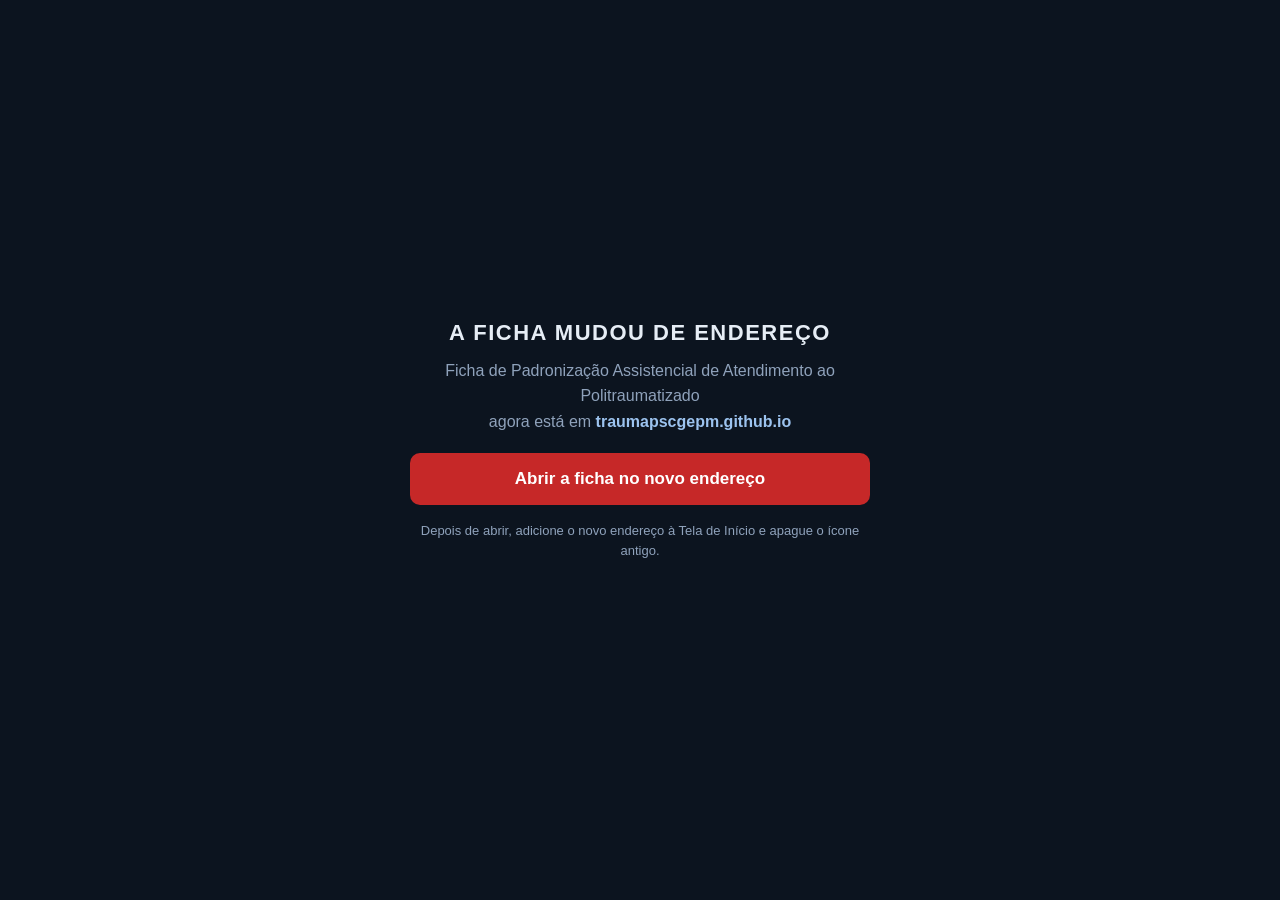
<file: index.html>
<!DOCTYPE html>
<html lang="pt-BR">
<head>
<meta charset="utf-8">
<meta name="viewport" content="width=device-width, initial-scale=1, viewport-fit=cover">
<meta name="theme-color" content="#0c141f">
<title>A ficha mudou de endereço</title>
<style>
  :root{color-scheme:dark}
  body{margin:0; min-height:100vh; display:flex; align-items:center; justify-content:center;
       background:#0c141f; color:#e6edf5; font-family:-apple-system,BlinkMacSystemFont,"Segoe UI",Roboto,sans-serif; padding:24px; box-sizing:border-box}
  .box{max-width:460px; text-align:center}
  h1{font-size:22px; letter-spacing:1.5px; text-transform:uppercase; margin:0 0 12px}
  p{color:#8fa2bb; line-height:1.6; margin:0 0 18px}
  a.btn,button{display:block; width:100%; box-sizing:border-box; padding:16px; border-radius:10px; border:0;
       font-size:17px; font-weight:800; text-decoration:none; margin:10px 0; cursor:pointer}
  a.btn{background:#c62828; color:#fff}
  button{background:#1d2c43; color:#e6edf5; border:1px solid #2a3b55}
  .url{color:#9cc3ef; font-weight:700}
  .aviso{background:rgba(212,167,44,.13); border:1px solid #d4a72c; color:#f2cc60; border-radius:10px; padding:12px; text-align:left; font-size:14px; line-height:1.5}
</style>
</head>
<body>
<div class="box">
  <h1>A ficha mudou de endereço</h1>
  <p>Ficha de Padronização Assistencial de Atendimento ao Politraumatizado<br>
     agora está em <span class="url">traumapscgepm.github.io</span></p>
  <div id="extra"></div>
  <a class="btn" href="https://traumapscgepm.github.io/">Abrir a ficha no novo endereço</a>
  <p style="font-size:13px; margin-top:16px">Depois de abrir, adicione o novo endereço à Tela de Início e apague o ícone antigo.</p>
</div>
<script>
/* casos guardados só neste endereço antigo (sem login na nuvem) não passam sozinhos:
   oferece o backup antes de sair */
var casos = [];
try{ casos = JSON.parse(localStorage.getItem("fichaTrauma.casos.v1") || "[]").filter(function(c){ return c && !c._apagado; }); }catch(e){}
if(casos.length){
  document.getElementById("extra").innerHTML =
    '<div class="aviso"><b>'+casos.length+' caso(s) guardado(s) neste aparelho no endereço antigo.</b> '
    + 'Se você já entrava com a conta da nuvem (☁︎), eles já estão no novo endereço. '
    + 'Se não, baixe o backup e, no novo endereço, use Exportar dados → Importar backup.</div>'
    + '<button id="bk">Baixar backup dos casos</button>';
  document.getElementById("bk").onclick = function(){
    var b = new Blob([JSON.stringify(casos,null,2)], {type:"application/json"});
    var a = document.createElement("a"); a.href = URL.createObjectURL(b);
    a.download = "backup-ficha-trauma-endereco-antigo.json"; document.body.appendChild(a); a.click(); a.remove();
  };
}else{
  setTimeout(function(){ location.replace("https://traumapscgepm.github.io/"); }, 2500);
}
/* desliga o app offline antigo, para o iPhone não continuar abrindo a versão em cache */
if("serviceWorker" in navigator){
  navigator.serviceWorker.getRegistrations().then(function(rs){ rs.forEach(function(r){ r.unregister(); }); });
}
if(window.caches){ caches.keys().then(function(ks){ ks.forEach(function(k){ caches.delete(k); }); }); }
</script>
</body>
</html>
</file>
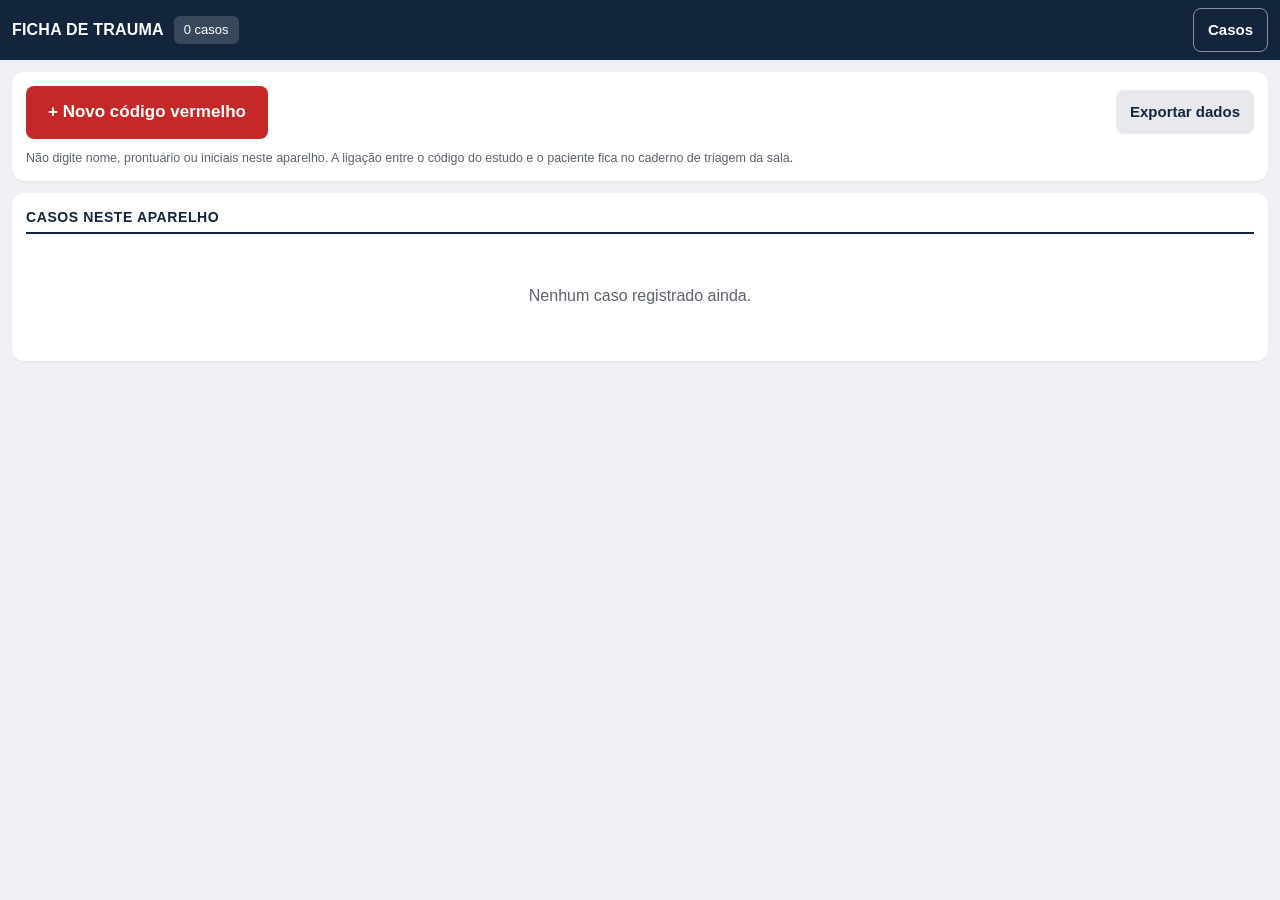
<file: index_1.html>
<!DOCTYPE html>
<html lang="pt-BR">
<head>
<meta charset="UTF-8">
<meta name="viewport" content="width=device-width, initial-scale=1, viewport-fit=cover, user-scalable=no">
<meta name="apple-mobile-web-app-capable" content="yes">
<meta name="apple-mobile-web-app-status-bar-style" content="black-translucent">
<meta name="apple-mobile-web-app-title" content="Ficha Trauma">
<meta name="theme-color" content="#12253d">
<link rel="manifest" href="manifest.json">
<title>Ficha de Trauma — PS CG HSP</title>
<style>
  :root{
    --navy:#12253d; --red:#c62828; --green:#2e7d32; --amber:#b26a00;
    --line:#c8ccd2; --bg:#eef0f3; --card:#fff; --ink:#16181c; --mut:#5c636c;
  }
  *{box-sizing:border-box; -webkit-tap-highlight-color:transparent}
  html,body{margin:0; padding:0; height:100%}
  body{font:16px/1.45 -apple-system,BlinkMacSystemFont,"Segoe UI",Arial,sans-serif;
       color:var(--ink); background:var(--bg); overscroll-behavior:none}
  button{font:inherit; cursor:pointer}
  input,textarea,select{font:inherit}

  /* ---------- barra superior ---------- */
  .top{position:sticky; top:0; z-index:50; background:var(--navy); color:#fff;
       padding:calc(env(safe-area-inset-top) + 8px) 12px 8px; display:flex; align-items:center; gap:10px}
  .top h1{font-size:16px; margin:0; font-weight:700; letter-spacing:.2px; white-space:nowrap}
  .top .sp{flex:1}
  .top .chip{background:rgba(255,255,255,.16); padding:5px 10px; border-radius:6px; font-size:13px}
  .btn{border:0; border-radius:8px; padding:10px 14px; font-weight:600; font-size:15px;
       background:#e7e9ed; color:var(--navy); min-height:44px}
  .btn.p{background:var(--red); color:#fff}
  .btn.g{background:var(--green); color:#fff}
  .btn.o{background:transparent; color:#fff; border:1px solid rgba(255,255,255,.5)}
  .btn:active{opacity:.75}

  /* ---------- abas ---------- */
  .tabs{display:flex; gap:4px; overflow-x:auto; background:#dfe3e8; padding:6px 8px;
        position:sticky; top:0; z-index:40; -webkit-overflow-scrolling:touch}
  .tabs button{border:0; background:#fff; color:var(--navy); border-radius:8px;
               padding:10px 14px; white-space:nowrap; font-size:14px; font-weight:600; min-height:44px}
  .tabs button.on{background:var(--navy); color:#fff}
  .tabs button.done::after{content:" ✓"; color:var(--green)}
  .tabs button.on.done::after{color:#8fe39a}

  /* ---------- layout ---------- */
  .wrap{padding:12px 12px 90px; max-width:1400px; margin:0 auto}
  .sec{background:var(--card); border-radius:12px; padding:14px; margin-bottom:12px;
       box-shadow:0 1px 2px rgba(0,0,0,.06)}
  .sec h2{font-size:14px; margin:0 0 10px; color:var(--navy); text-transform:uppercase;
          letter-spacing:.6px; border-bottom:2px solid var(--navy); padding-bottom:5px}
  .grid{display:grid; gap:10px}
  .g2{grid-template-columns:repeat(2,1fr)} .g3{grid-template-columns:repeat(3,1fr)}
  .g4{grid-template-columns:repeat(4,1fr)} .g6{grid-template-columns:repeat(6,1fr)}
  @media(max-width:780px){.g3,.g4,.g6{grid-template-columns:repeat(2,1fr)}}
  .fld{display:flex; flex-direction:column; gap:5px}
  .fld>label{font-size:13px; font-weight:600; color:var(--mut)}
  .fld input[type=text],.fld input[type=number],.fld textarea,.fld select{
    border:1px solid var(--line); border-radius:8px; padding:11px 10px; font-size:16px; width:100%;
    background:#fff; min-height:44px}
  .fld textarea{min-height:66px; resize:vertical}

  /* ---------- opções (radio/multi) ---------- */
  .opts{display:flex; flex-wrap:wrap; gap:6px}
  .opt{border:1.5px solid var(--line); background:#fff; border-radius:9px; padding:10px 12px;
       font-size:15px; color:var(--ink); min-height:44px; display:flex; align-items:center}
  .opt.on{background:var(--navy); border-color:var(--navy); color:#fff; font-weight:600}
  .opt.on.warn{background:var(--red); border-color:var(--red)}
  .opt.on.good{background:var(--green); border-color:var(--green)}

  /* ---------- normal/alterado ---------- */
  .xrow{border:1px solid var(--line); border-radius:10px; padding:10px; margin-bottom:8px}
  .xhead{display:flex; align-items:center; gap:10px; margin-bottom:6px}
  .xltr{background:var(--navy); color:#fff; width:34px; height:34px; border-radius:8px;
        display:flex; align-items:center; justify-content:center; font-weight:800; font-size:17px; flex:none}
  .xnorm{flex:1; font-size:14px; color:var(--mut)}
  .btn-norm{border:1.5px solid var(--green); color:var(--green); background:#fff;
            border-radius:9px; padding:10px 14px; font-weight:700; min-height:44px; white-space:nowrap}
  .btn-norm.on{background:var(--green); color:#fff}

  /* ---------- horários ---------- */
  .clock{display:grid; grid-template-columns:repeat(4,1fr); gap:8px; align-items:start}
  @media(max-width:780px){.clock{grid-template-columns:repeat(2,1fr)}}
  .tcard{border:1.5px solid var(--line); border-radius:10px; padding:8px; text-align:center; background:#fff;
         display:flex; flex-direction:column}
  .tcard.set{border-color:var(--navy); background:#f2f6fb}
  .tcard.na{border-style:dashed; opacity:.6}
  .tcard .tl{font-size:11px; font-weight:700; color:var(--mut); text-transform:uppercase;
             letter-spacing:.2px; min-height:22px; line-height:1.1; display:flex; align-items:center; justify-content:center}
  .tcard .tv{font-size:21px; font-weight:800; color:var(--navy); letter-spacing:.5px; margin:1px 0 5px;
             font-variant-numeric:tabular-nums; line-height:1.15; white-space:nowrap; overflow:hidden}
  .tcard .tv.off{color:#c3c8ce}
  .trow{display:flex; gap:5px}
  .tnow{flex:1; background:var(--red); color:#fff; border:0; border-radius:7px; padding:9px 4px;
        font-weight:800; font-size:13.5px; min-height:44px}
  .tsm{background:#e7e9ed; color:var(--navy); border:0; border-radius:7px; padding:9px 8px;
       font-size:13px; font-weight:700; min-height:44px}

  /* ---------- alertas ---------- */
  .alert{border-radius:10px; padding:11px 13px; margin:10px 0; font-weight:700; font-size:15px}
  .alert.r{background:#fdeaea; color:#8c2020; border:1.5px solid var(--red)}
  .alert.g{background:#eaf5ea; color:#1b5e20; border:1.5px solid var(--green)}
  .alert.a{background:#fff6e5; color:#7a4a00; border:1.5px solid var(--amber)}
  .hint{font-size:12.5px; color:var(--mut)}

  /* ---------- painéis de escore ---------- */
  .score{border:1.5px solid var(--line); border-left-width:6px; border-radius:10px;
         padding:10px 14px; background:#fff}
  .score.r{border-color:var(--red); background:#fdeaea}
  .score.g{border-color:var(--green); background:#f2f9f2}
  .score.a{border-color:var(--amber); background:#fff8ec}
  .score .sl{font-size:12px; font-weight:700; color:var(--mut); text-transform:uppercase; letter-spacing:.5px}
  .score .sv{font-size:30px; font-weight:800; color:var(--navy); line-height:1.15; margin:2px 0}
  .score .sd{font-size:13px; color:var(--mut)}

  /* ---------- rodapé fixo ---------- */
  .foot{position:fixed; left:0; right:0; bottom:0; z-index:60; background:#fff;
        border-top:1px solid var(--line); padding:8px 12px calc(env(safe-area-inset-bottom) + 8px);
        display:flex; gap:8px; align-items:center}
  .foot .sp{flex:1}
  .save{font-size:13px; color:var(--green); font-weight:700}

  /* ---------- lista de casos ---------- */
  .caso{display:flex; align-items:center; gap:12px; border:1px solid var(--line);
        border-radius:10px; padding:12px; margin-bottom:8px; background:#fff}
  .caso .id{font-weight:800; color:var(--navy); font-size:16px; min-width:130px}
  .caso .meta{flex:1; font-size:13.5px; color:var(--mut)}
  .badge{font-size:12px; font-weight:700; padding:4px 9px; border-radius:999px}
  .badge.open{background:#fff6e5; color:#7a4a00}
  .badge.closed{background:#eaf5ea; color:#1b5e20}
  .empty{text-align:center; color:var(--mut); padding:40px 10px}
  dialog{border:0; border-radius:14px; padding:0; max-width:560px; width:92%}
  dialog::backdrop{background:rgba(0,0,0,.45)}
  .dlg{padding:18px}
  .dlg h3{margin:0 0 8px; color:var(--navy)}
  .mono{font-family:ui-monospace,Menlo,monospace; font-size:12px; white-space:pre-wrap;
        background:#f4f6f8; border:1px solid var(--line); border-radius:8px; padding:10px;
        max-height:40vh; overflow:auto}
</style>
</head>
<body>

<div class="top">
  <h1>FICHA DE TRAUMA</h1>
  <span class="chip" id="chipCaso">—</span>
  <span class="sp"></span>
  <button class="btn o" id="btnLista">Casos</button>
</div>

<div id="app"></div>

<div class="foot" id="foot" style="display:none">
  <span class="save" id="saveMsg">salvo</span>
  <span class="sp"></span>
  <button class="btn" id="btnPrev">‹ Anterior</button>
  <button class="btn p" id="btnNext">Próximo ›</button>
</div>

<dialog id="dlgExport"><div class="dlg">
  <h3>Exportar dados</h3>
  <p class="hint">Copie o conteúdo abaixo e cole numa planilha, ou use o botão de baixar. Separador: ponto e vírgula.</p>
  <div class="mono" id="csvOut"></div>
  <div style="display:flex; gap:8px; margin-top:12px; flex-wrap:wrap">
    <button class="btn g" id="btnCopy">Copiar</button>
    <button class="btn" id="btnDl">Baixar CSV</button>
    <button class="btn" id="btnDlJson">Backup JSON</button>
    <span class="sp"></span>
    <button class="btn" id="btnCloseExp">Fechar</button>
  </div>
</div></dialog>

<script>
"use strict";

/* ============================ ESQUEMA ============================ */
const HORARIOS = [
  ["h_trauma","Trauma"],["h_porta","Porta (chegada)"],["h_acesso","1º acesso funcionante"],
  ["h_efast","E-FAST"],["h_atx","Ácido tranexâmico"],["h_ptm","PTM acionado"],
  ["h_transf","1ª transfusão"],["h_tc","TC executada"],["h_aviso","Aviso cirúrgico"],
  ["h_cc","Entrada no CC"],["h_uti","Admissão UTI"],["h_saida","Saída da sala"]
];

const XABCDE = [
  ["X","x","Sem sangramento ameaçador à vida",
   ["Compressão","Torniquete","Sutura hemostática"]],
  ["A","a","Via aérea pérvia, sem enfisema ou hematoma cervical, sem desvio de traqueia",
   ["IOT","Cricotireoidostomia","Cânula orofaríngea"]],
  ["B","b","MV presente bilateral, expansibilidade simétrica, tórax estável, lung slide presente",
   ["Dreno à direita","Dreno à esquerda","Descompressão por agulha"]],
  ["C","c","Estável, abdome indolor, pelve estável, TEC menor que 3 s",
   ["Cinta pélvica","Acesso intraósseo","Acesso central"]],
  ["D","d","Pupilas isocóricas e fotorreagentes, sem déficit focal",
   ["Sinais de hipertensão intracraniana","Neurocirurgia acionada"]],
  ["E","e","Dorso alinhado e sem lesões, pulsos 4/4, sem fratura exposta",
   ["Manta térmica","Fluido aquecido","Nenhum aquecimento"]]
];

const SECOES = ["Identificação","Horários","Cena","Admissão","X-ABCDE","FAST / NEXUS","Hemostasia","Saída","Escores","Pós"];

/* regiões do AIS para o cálculo do ISS */
const AIS_REGIOES = [
  ["ais_cabeca","Cabeça e pescoço"],["ais_face","Face"],["ais_torax","Tórax"],
  ["ais_abdome","Abdome e pelve visceral"],["ais_extremidades","Extremidades e pelve óssea"],["ais_externo","Externo"]
];

/* ============================ ESTADO ============================ */
const KEY = "fichaTrauma.casos.v1";
let CASOS = [];
let atual = null;      // índice do caso aberto
let aba = 0;
let vista = "lista";   // "lista" | "ficha"

function carregar(){
  try{
    const raw = localStorage.getItem(KEY);
    CASOS = raw ? JSON.parse(raw) : [];
  }catch(e){ CASOS = []; avisoStorage(); }
}
function salvar(){
  try{
    localStorage.setItem(KEY, JSON.stringify(CASOS));
    flash("salvo " + agoraHM());
  }catch(e){ flash("SEM ARMAZENAMENTO — exporte antes de fechar", true); }
}
function avisoStorage(){
  console.warn("localStorage indisponível — dados só na memória desta sessão");
}
let flashT=null;
function flash(msg, erro){
  const el = document.getElementById("saveMsg");
  if(!el) return;
  el.textContent = msg;
  el.style.color = erro ? "#c62828" : "#2e7d32";
  clearTimeout(flashT);
  if(!erro) flashT = setTimeout(()=>{ el.textContent = "salvo"; }, 2500);
}

/* ============================ UTILIDADES ============================ */
function dois(n){ return String(n).padStart(2,"0"); }
function agoraHM(){ const d=new Date(); return dois(d.getHours())+":"+dois(d.getMinutes()); }
function hojeISO(){ const d=new Date(); return d.getFullYear()+"-"+dois(d.getMonth()+1)+"-"+dois(d.getDate()); }
function hojeBR(){ const d=new Date(); return dois(d.getDate())+"/"+dois(d.getMonth()+1)+"/"+d.getFullYear(); }

function proximoId(){
  /* maior sequencial existente + 1 — contar casos duplicaria IDs após edição ou exclusão */
  const ano = new Date().getFullYear();
  let max = 0;
  CASOS.forEach(c=>{
    const m = String(c.id||"").match(new RegExp("^TR-"+ano+"-(\\d+)$"));
    if(m) max = Math.max(max, +m[1]);
  });
  return "TR-"+ano+"-"+String(max+1).padStart(4,"0");
}
function novoCaso(){
  const c = { id: proximoId(), data: hojeBR(), _criado: new Date().toISOString(), _fechado:false };
  CASOS.unshift(c); atual = 0; aba = 0; vista="ficha"; salvar(); render();
}
function caso(){ return CASOS[atual] || {}; }
function set(k,v){ const c=caso(); if(v===undefined||v===null||v==="") delete c[k]; else c[k]=v; salvar(); }
function get(k){ return caso()[k]; }
function toggleMulti(k,v){
  const c=caso(); const arr = Array.isArray(c[k])? c[k].slice():[];
  const i = arr.indexOf(v);
  if(i>=0) arr.splice(i,1); else arr.push(v);
  if(arr.length) c[k]=arr; else delete c[k];
  salvar();
}
function tem(k,v){ const a=get(k); return Array.isArray(a) && a.indexOf(v)>=0; }

/* minutos entre dois "HH:MM" — assume mesmo dia ou virada de meia-noite */
function difMin(a,b){
  if(!a||!b||a==="NA"||b==="NA") return null;
  const pa=a.split(":"), pb=b.split(":");
  if(pa.length<2||pb.length<2) return null;
  let ma=(+pa[0])*60+(+pa[1]), mb=(+pb[0])*60+(+pb[1]);
  let d=mb-ma; if(d < -720) d+=1440;   // virada de meia-noite
  return d;
}

/* ============================ CÁLCULOS ============================ */
function gcsTotal(){
  const o=+get("gcs_o")||0, v=+get("gcs_v")||0, m=+get("gcs_m")||0;
  return (o&&v&&m) ? o+v+m : null;
}
function shockIndex(){
  const fc=+get("adm_fc"), pas=+get("adm_pas");
  if(!fc||!pas) return null;
  return Math.round((fc/pas)*100)/100;
}
/* ---------- RABT (Revised Assessment of Bleeding and Transfusion) ----------
   4 critérios: mecanismo penetrante · FAST positivo · Shock Index > 1,0 ·
   fratura de pelve (suspeita ou confirmada). RABT ≥ 2 → acionar PTM.
   Não confundir com o ABC score, que usa PAS ≤ 90 e FC ≥ 120 no lugar do SI. */
function rabtPontos(){
  let n=0;
  if(get("rabt_penetrante")) n++;
  if(get("efast_global")==="Positivo") n++;
  const si=shockIndex(); if(si!==null && si>1) n++;
  if(get("rabt_pelve")) n++;
  return n;
}
function nexusPositivo(){
  const its=["nex_dor","nex_deficit","nex_consciencia","nex_intox","nex_distrativa"];
  return its.some(k=>get(k));
}
function janelaATX(){
  const t=get("h_trauma");
  if(!t||t==="NA") return null;
  let d = difMin(t, agoraHM());  // minutos decorridos desde o trauma
  if(d===null) return null;
  if(d<0) d += 1440;             // consulta no dia seguinte: não reportar minutos negativos
  return d;
}

/* ---------- RTS (Revised Trauma Score) ----------
   Valores codificados de Champion et al. Cada componente vale 0 a 4.
   T-RTS = soma simples (0 a 12), usado em triagem.
   RTS ponderado = 0,9368·GCS + 0,7326·PAS + 0,2908·FR (0 a 7,8408), usado no TRISS.
   Usar sempre a PRIMEIRA aferição, antes de qualquer reposição.            */
function rtsCodificado(){
  const g = gcsTotal();
  const pasRaw = get("adm_pas"), frRaw = get("adm_fr");
  const pas = +pasRaw, fr = +frRaw;
  const cg = (g===null) ? null : (g>=13?4 : g>=9?3 : g>=6?2 : g>=4?1 : 0);
  const cp = (pasRaw===undefined||pasRaw===""||isNaN(pas)) ? null
           : (pas>89?4 : pas>=76?3 : pas>=50?2 : pas>=1?1 : 0);
  const cr = (frRaw===undefined||frRaw===""||isNaN(fr)) ? null
           : ((fr>=10&&fr<=29)?4 : fr>29?3 : fr>=6?2 : fr>=1?1 : 0);
  return {cg,cp,cr};
}
function rtsT(){
  const {cg,cp,cr} = rtsCodificado();
  if(cg===null||cp===null||cr===null) return null;
  return cg+cp+cr;
}
function rtsW(){
  const {cg,cp,cr} = rtsCodificado();
  if(cg===null||cp===null||cr===null) return null;
  return Math.round((0.9368*cg + 0.7326*cp + 0.2908*cr)*10000)/10000;
}

/* ---------- ISS (Injury Severity Score) ----------
   Soma dos quadrados dos três maiores AIS entre as seis regiões.
   Qualquer região com AIS 6 (lesão não sobrevivível) força ISS = 75.   */
function issRegioesPreenchidas(){
  return AIS_REGIOES.filter(([k])=> get(k)!==undefined && get(k)!=="").length;
}
function iss(){
  if(issRegioesPreenchidas()===0) return null;
  const v = AIS_REGIOES.map(([k])=>{ const x=+get(k); return isNaN(x)?0:x; });
  if(v.some(x=>x===6)) return 75;
  const top3 = v.slice().sort((a,b)=>b-a).slice(0,3);
  return top3.reduce((s,x)=>s+x*x,0);
}

/* ---------- TRISS (probabilidade de sobrevida) ----------
   Ps = 1 / (1 + e^-b),  b = b0 + b1·RTS + b2·ISS + b3·índice de idade
   Coeficientes do MTOS (Boyd, 1987). Índice de idade: 0 se < 55 anos, 1 se ≥ 55.
   Convenção: menores de 15 anos usam os coeficientes de trauma contuso.   */
function trissPenetrante(){
  const idade = +get("idade");
  if(idade && idade<15) return false;
  const manual = get("triss_mecanismo");
  if(manual) return manual==="Penetrante";
  return ["FAF","FAB"].indexOf(get("mecanismo"))>=0;
}
function triss(){
  const r = rtsW(), i = iss(), idade = +get("idade");
  if(r===null || i===null || !idade) return null;
  const pen = trissPenetrante();
  const c = pen ? {b0:-0.6029, b1:1.1430, b2:-0.1516, b3:-2.6676}
                : {b0:-1.2470, b1:0.9544, b2:-0.0768, b3:-1.9052};
  const b = c.b0 + c.b1*r + c.b2*i + c.b3*(idade>=55?1:0);
  return Math.round((1/(1+Math.exp(-b)))*1000)/10;   // em %
}

/* ============================ RENDER ============================ */
const app = document.getElementById("app");

function render(){
  document.getElementById("foot").style.display = vista==="ficha" ? "flex" : "none";
  document.getElementById("chipCaso").textContent =
    vista==="ficha" ? (get("id")||"—") : (CASOS.length+" caso"+(CASOS.length===1?"":"s"));
  app.innerHTML = vista==="lista" ? htmlLista() : htmlFicha();
  ligar();
  window.scrollTo(0,0);
}

/* ---------- LISTA ---------- */
function htmlLista(){
  let h = '<div class="wrap">';
  h += '<div class="sec"><div style="display:flex; gap:8px; flex-wrap:wrap; align-items:center">'
     + '<button class="btn p" data-a="novo" style="font-size:17px; padding:14px 22px">+ Novo código vermelho</button>'
     + '<span class="sp" style="flex:1"></span>'
     + '<button class="btn" data-a="export">Exportar dados</button>'
     + '</div>'
     + '<p class="hint" style="margin:10px 0 0">Não digite nome, prontuário ou iniciais neste aparelho. '
     + 'A ligação entre o código do estudo e o paciente fica no caderno de triagem da sala.</p></div>';

  h += '<div class="sec"><h2>Casos neste aparelho</h2>';
  if(!CASOS.length){
    h += '<div class="empty">Nenhum caso registrado ainda.</div>';
  }else{
    CASOS.forEach((c,i)=>{
      const t = c.h_porta ? ("porta "+c.h_porta) : "sem horário de porta";
      const dest = c.destino ? " · "+c.destino : "";
      h += '<div class="caso"><span class="id">'+(c.id||"?")+'</span>'
         + '<span class="meta">'+(c.data||"")+' · '+t+dest+'</span>'
         + '<span class="badge '+(c._fechado?"closed":"open")+'">'+(c._fechado?"fechado":"em aberto")+'</span>'
         + '<button class="btn" data-a="abrir" data-i="'+i+'">Abrir</button>'
         + '<button class="btn" data-a="apagar" data-i="'+i+'" style="color:#c62828">Apagar</button></div>';
    });
  }
  h += '</div></div>';
  return h;
}

/* ---------- FICHA ---------- */
function htmlFicha(){
  let h = '<div class="tabs">';
  SECOES.forEach((s,i)=>{ h += '<button data-a="aba" data-i="'+i+'" class="'+(i===aba?"on":"")+'">'+s+'</button>'; });
  h += '</div><div class="wrap">';
  h += [secId, secHorarios, secCena, secAdmissao, secXabcde, secFast, secHemo, secSaida, secEscores, secPos][aba]();
  h += '</div>';
  return h;
}

/* --- componentes --- */
function fTexto(k,label,ph,tipo){
  return '<div class="fld"><label>'+label+'</label><input type="'+(tipo||"text")+'" data-k="'+k+'" '
       + (tipo==="number"?'inputmode="decimal" ':'') + 'value="'+(get(k)||"")+'" placeholder="'+(ph||"")+'"></div>';
}
function fArea(k,label,ph){
  return '<div class="fld"><label>'+label+'</label><textarea data-k="'+k+'" placeholder="'+(ph||"")+'">'+(get(k)||"")+'</textarea></div>';
}
function fRadio(k,label,vals,estilo){
  let h='<div class="fld"><label>'+label+'</label><div class="opts">';
  vals.forEach(v=>{
    const on = get(k)===v;
    h += '<button class="opt '+(on?"on":"")+' '+(estilo||"")+'" data-a="radio" data-k="'+k+'" data-v="'+v+'">'+v+'</button>';
  });
  h+='</div></div>';
  return h;
}
function fMulti(k,label,vals){
  let h='<div class="fld"><label>'+label+'</label><div class="opts">';
  vals.forEach(v=>{
    h += '<button class="opt '+(tem(k,v)?"on":"")+'" data-a="multi" data-k="'+k+'" data-v="'+v+'">'+v+'</button>';
  });
  h+='</div></div>';
  return h;
}
function fBool(k,label,estilo){
  const on = !!get(k);
  return '<button class="opt '+(on?"on "+(estilo||""):"")+'" data-a="bool" data-k="'+k+'">'+label+'</button>';
}

/* --- 0 · identificação --- */
function secId(){
  return '<div class="sec"><h2>Identificação</h2>'
   + '<div class="grid g4">'
   + fTexto("id","Código do estudo")
   + fTexto("data","Data")
   + fTexto("idade","Idade","anos","number")
   + fRadio("sexo","Sexo",["F","M"])
   + '</div>'
   + '<div class="grid g2" style="margin-top:10px">'
   + fRadio("preenchido_por","Quem está preenchendo",["Interno","R1","R2","R3"])
   + fRadio("ativacao","Ativação do código vermelho por",["APH","Triagem","Staff"])
   + '</div>'
   + '<p class="hint" style="margin-top:12px">Sem nome, sem prontuário, sem iniciais. Só o código do estudo.</p>'
   + '</div>';
}

/* --- 1 · horários --- */
function secHorarios(){
  let h='<div class="sec"><h2>Relógio do atendimento</h2>'
   + '<p class="hint" style="margin:-4px 0 12px">Toque em AGORA no instante em que a coisa acontece. '
   + 'N/A marca o que não se aplica — diferente de deixar vazio.</p><div class="clock">';
  HORARIOS.forEach(([k,rot])=>{
    const v = get(k);
    const na = v==="NA";
    h += '<div class="tcard '+(v&&!na?"set":"")+' '+(na?"na":"")+'">'
       + '<div class="tl">'+rot+'</div>'
       + '<div class="tv '+(v?"":"off")+'">'+(na?"N/A":(v||"--:--"))+'</div>'
       + '<div class="trow">'
       + '<button class="tnow" data-a="agora" data-k="'+k+'">AGORA</button>'
       + '<button class="tsm" data-a="editar" data-k="'+k+'">✎</button>'
       + '<button class="tsm" data-a="na" data-k="'+k+'">N/A</button>'
       + '</div></div>';
  });
  h+='</div>';

  // intervalos calculados
  const pares = [["h_porta","h_tc","Porta → TC"],["h_porta","h_transf","Porta → 1ª transfusão"],
                 ["h_porta","h_cc","Porta → centro cirúrgico"],["h_porta","h_saida","Tempo na sala"],
                 ["h_trauma","h_atx","Trauma → tranexâmico"]];
  let its="";
  pares.forEach(([a,b,rot])=>{
    const d = difMin(get(a),get(b));
    if(d!==null && d>=0) its += '<div class="opt" style="pointer-events:none">'+rot+': <b style="margin-left:6px">'+d+' min</b></div>';
  });
  if(its) h += '<div style="margin-top:14px"><label style="font-size:13px; font-weight:600; color:var(--mut)">Intervalos</label><div class="opts" style="margin-top:6px">'+its+'</div></div>';

  const jan = janelaATX();
  if(jan!==null && !get("h_atx")){
    if(jan>180) h += '<div class="alert a">Janela do ácido tranexâmico ultrapassada — '+jan+' min desde o trauma. Registre o motivo em Hemostasia.</div>';
    else h += '<div class="alert g">Dentro da janela do ácido tranexâmico — '+jan+' min desde o trauma ('+(180-jan)+' min restantes).</div>';
  }
  h+='</div>';
  return h;
}

/* --- 2 · cena --- */
function secCena(){
  return '<div class="sec"><h2>Cena e transporte</h2>'
   + fRadio("mecanismo","Mecanismo",["Colisão auto","Moto","Atropelamento","Queda","FAF","FAB","Agressão","Outro"])
   + (get("mecanismo")==="Queda" ? '<div class="grid g4" style="margin-top:8px">'+fTexto("queda_altura","Altura da queda (m)","","number")+'</div>' : "")
   + (get("mecanismo")==="Outro" ? '<div style="margin-top:8px">'+fTexto("mecanismo_outro","Qual mecanismo")+'</div>' : "")
   + '<div style="margin-top:10px">'+fMulti("agravantes","Agravantes",["Ejeção","Óbito no local","Encarceramento","Sem cinto/capacete","Alta velocidade","Nenhum"])+'</div>'
   + '<div style="margin-top:10px">'+fRadio("transporte","Transporte",["SAMU","Bombeiros","GRAU","Próprios meios","Outro serviço"])+'</div>'
   + '</div>'
   + '<div class="sec"><h2>Sinais vitais na cena</h2><div class="grid g6">'
   + fTexto("cena_pas","PAS","","number") + fTexto("cena_pad","PAD","","number")
   + fTexto("cena_fc","FC","","number") + fTexto("cena_fr","FR","","number")
   + fTexto("cena_spo2","SpO₂ %","","number") + fTexto("cena_gcs","GCS","","number")
   + '</div>'
   + '<div style="margin-top:10px">'+fMulti("aph_fez","O APH realizou",["Colar cervical","Prancha","Torniquete","Volume","Ácido tranexâmico","IOT","Hemocomponente","Nada"])+'</div>'
   + (tem("aph_fez","Volume") ? '<div class="grid g4" style="margin-top:8px">'+fTexto("aph_volume","Volume infundido no APH (mL)","","number")+'</div>' : "")
   + '</div>'
   + '<div class="sec"><h2>AMBO</h2><div class="grid g2">'
   + fRadio("alergia","Alergia",["Nega","Sim","Não avaliável"])
   + fRadio("anticoag","Anticoagulante ou antiagregante",["Não","Sim","Não avaliável"])
   + '</div>'
   + (get("anticoag")==="Sim" ? '<div style="margin-top:8px">'+fTexto("anticoag_qual","Qual droga e última dose")+'</div>' : "")
   + '<div style="margin-top:10px">'+fTexto("comorbidades","Comorbidades relevantes","cardiopatia, hepatopatia, doença renal…")+'</div>'
   + '<div style="margin-top:10px">'+fMulti("marcadores","Marcadores",["Etilismo ou drogas","Recusa transfusão","Gestante","Cirurgia neurológica prévia"])+'</div>'
   + '</div>';
}

/* --- 3 · admissão --- */
function calcAdmHTML(){
  const si = shockIndex(), g = gcsTotal();
  let h = "";
  if(g!==null) h += '<div class="alert '+(g<=8?"r":(g<=12?"a":"g"))+'">Glasgow '+g+'</div>';
  if(si!==null) h += '<div class="alert '+(si>=1?"r":"g")+'">Shock Index '+si.toFixed(2)+(si>=1?" — perfusão comprometida, considere critérios de transfusão maciça":"")+'</div>';
  return h;
}
function secAdmissao(){
  let h = '<div class="sec"><h2>Sinais vitais na admissão</h2>'
   + '<p class="hint" style="margin:-4px 0 12px">Primeira aferição, antes do volume. Não é o valor estabilizado.</p>'
   + '<div class="grid g4">'
   + fTexto("adm_pas","PA sistólica","","number") + fTexto("adm_pad","PA diastólica","","number")
   + fTexto("adm_fc","FC","","number") + fTexto("adm_fr","FR","","number")
   + fTexto("adm_spo2","SpO₂ %","","number") + fTexto("adm_tax","Temperatura °C","","number")
   + fTexto("adm_tec","TEC (s)","","number") + fTexto("adm_dextro","Dextro","","number")
   + '</div>'
   + '<div class="grid g3" style="margin-top:10px">'
   + fRadio("gcs_o","Abertura ocular (O)",["1","2","3","4"])
   + fRadio("gcs_v","Resposta verbal (V)",["1","2","3","4","5"])
   + fRadio("gcs_m","Resposta motora (M)",["1","2","3","4","5","6"])
   + '</div>'
   + '<div id="calc-adm">'+calcAdmHTML()+'</div>'
   + '</div>';
  return h;
}

/* --- 4 · XABCDE --- */
function secXabcde(){
  let h='<div class="sec"><h2>X-ABCDE — registro por exceção</h2>'
   + '<p class="hint" style="margin:-4px 0 12px">Marque NORMAL quando a frase descreve o paciente. Escreva só o que fugiu do padrão.</p>';
  XABCDE.forEach(([L,k,frase,intervs])=>{
    const norm = get(k+"_normal");
    h += '<div class="xrow">'
       + '<div class="xhead"><div class="xltr">'+L+'</div>'
       + '<div class="xnorm">'+frase+'</div>'
       + '<button class="btn-norm '+(norm?"on":"")+'" data-a="bool" data-k="'+k+'_normal">'+(norm?"NORMAL ✓":"NORMAL")+'</button>'
       + '</div>';
    if(!norm) h += fArea(k+"_alterado","O que está alterado","descreva objetivamente");
    h += '<div class="opts" style="margin-top:8px">';
    intervs.forEach(v=>{ h += '<button class="opt '+(tem(k+"_int",v)?"on":"")+'" data-a="multi" data-k="'+k+'_int" data-v="'+v+'">'+v+'</button>'; });
    h += '</div></div>';
  });
  h += '<div style="margin-top:6px">'
    + fRadio("resposta_volume","Resposta a volume",["Não precisou","Respondedor","Transitório","Não respondedor"])
    + '</div>'
    + '<div class="grid g3" style="margin-top:10px">'
    + fTexto("cristaloide_sala","Cristaloide na sala (mL)","","number")
    + fTexto("be","BE","","number") + fTexto("lactato","Lactato","","number")
    + '</div></div>';
  return h;
}

/* --- 5 · FAST e NEXUS --- */
function secFast(){
  const janelas = [["fast_morrison","Morrison"],["fast_espleno","Esplenorrenal"],
                   ["fast_pelvica","Pélvica"],["fast_subxifoide","Subxifoide"]];
  let h='<div class="sec"><h2>E-FAST</h2><div class="grid g4">';
  janelas.forEach(([k,rot])=>{
    h += '<div class="fld"><label>'+rot+'</label><div class="opts">'
       + ['+','−','NR'].map(v=>'<button class="opt '+(get(k)===v?"on "+(v==="+"?"warn":""):"")+'" data-a="radio" data-k="'+k+'" data-v="'+v+'" style="flex:1; justify-content:center">'+v+'</button>').join("")
       + '</div></div>';
  });
  h += '</div>';
  h += '<div style="margin-top:12px">'+fRadio("efast_global","Resultado global",["Negativo","Positivo","Não realizado"])+'</div>';
  if(get("efast_global")==="Positivo") h += '<div style="margin-top:8px">'+fTexto("efast_achado","Achado","líquido livre em…")+'</div>';
  h += '<p class="hint" style="margin-top:8px">Janela que não deu para ver é NR, nunca negativa.</p></div>';

  const pos = nexusPositivo();
  h += '<div class="sec"><h2>Coluna cervical — NEXUS</h2>'
   + '<p class="hint" style="margin:-4px 0 10px">Marque o que ESTÁ presente.</p><div class="opts">'
   + fBool("nex_dor","Dor cervical posterior","warn")
   + fBool("nex_deficit","Déficit neurológico focal","warn")
   + fBool("nex_consciencia","Alteração da consciência","warn")
   + fBool("nex_intox","Intoxicação","warn")
   + fBool("nex_distrativa","Lesão distrativa","warn")
   + '</div>'
   + '<div class="alert '+(pos?"r":"g")+'">'
   + (pos ? "NEXUS alterado — mantenho o colar e solicito TC de coluna cervical."
          : "Nenhum critério presente — coluna cervical liberada clinicamente, posso retirar o colar sem imagem.")
   + '</div></div>';
  return h;
}

/* --- 6 · hemostasia --- */
function secHemo(){
  const r = rabtPontos();
  let h='<div class="sec"><h2>Ácido tranexâmico</h2>'
   + fRadio("atx","Situação",["Feito","Não feito"])
   + (get("atx")==="Não feito" ? '<div style="margin-top:10px">'
        + fRadio("atx_motivo","Motivo",["Mais de 3 h do trauma","Sem sangramento","Contraindicação","Outro"])+'</div>' : "")
   + '<div class="opts" style="margin-top:10px">'
   + fBool("atx_manutencao","Manutenção iniciada","good")
   + fBool("calcio","Cálcio reposto","good")
   + '</div></div>';

  const siH = shockIndex();
  const siPos = siH!==null && siH>1;
  h += '<div class="sec"><h2>RABT — gatilho de transfusão maciça</h2><div class="opts">'
   + fBool("rabt_penetrante","Mecanismo penetrante","warn")
   + '<button class="opt '+(get("efast_global")==="Positivo"?"on warn":"")+'" style="pointer-events:none; opacity:.9">FAST positivo'+(get("efast_global")==="Positivo"?" ✓":"")+'</button>'
   + '<button class="opt '+(siPos?"on warn":"")+'" style="pointer-events:none; opacity:.9">Shock Index &gt; 1,0'
     +(siH!==null?" ("+siH.toFixed(2)+")":"")+(siPos?" ✓":"")+'</button>'
   + fBool("rabt_pelve","Fratura de pelve (suspeita ou confirmada)","warn")
   + '</div>'
   + '<div class="alert '+(r>=2?"r":"g")+'">RABT '+r+' ponto'+(r===1?"":"s")+(r>=2?" — critério atingido, acionar protocolo de transfusão maciça.":" — abaixo do gatilho.")+'</div>'
   + '<p class="hint">FAST e Shock Index vêm automaticamente dos blocos anteriores. '
   + 'Penetrante e fratura de pelve são marcados aqui.</p></div>';

  h += '<div class="sec"><h2>Transfusão até a saída da sala</h2>'
   + fRadio("ptm","Protocolo de transfusão maciça",["Acionado","Não indicado"])
   + '<div class="grid g4" style="margin-top:10px">'
   + fTexto("t_ch","Hemácias (U)","","number") + fTexto("t_pfc","Plasma (U)","","number")
   + fTexto("t_plq","Plaquetas (U)","","number") + fTexto("t_st","Sangue total (U)","","number")
   + '</div>'
   + '<div class="grid g2" style="margin-top:10px">'
   + fTexto("t_ciclos","Ciclos de PTM","","number")
   + fTexto("t_cristaloide","Cristaloide total (mL)","","number")
   + '</div></div>';
  return h;
}

/* --- 7 · saída --- */
function secSaida(){
  return '<div class="sec"><h2>Saída da sala</h2>'
   + fRadio("destino","Destino imediato",["Centro cirúrgico","UTI","Enfermaria","Observação","Alta do PS","Transferência","Óbito na sala"])
   + '<div style="margin-top:12px">'+fRadio("conduta","Conduta",["Tratamento conservador","Cirurgia"])+'</div>'
   + (get("conduta")==="Cirurgia" ? '<div style="margin-top:10px">'
       + fMulti("procedimento","Procedimento",["Laparotomia","Damage control","Toracotomia","Toracostomia isolada","Fixador externo","Angioembolização","Craniotomia","Outro"])+'</div>' : "")
   + '</div>'
   + '<div class="sec"><h2>Hipótese diagnóstica</h2>'
   + fArea("hd","Evento-âncora e eixos de lesão","Colisão motociclística em alta velocidade\n> Choque hemorrágico grau III\n> Trauma abdominal fechado com hemoperitônio")
   + '</div>';
}

/* --- 8 · escores --- */
function secEscores(){
  const si = shockIndex(), rb = rabtPontos();
  const {cg,cp,cr} = rtsCodificado();
  const rt = rtsT(), rw = rtsW(), is = iss(), ps = triss();
  const nreg = issRegioesPreenchidas();
  const falta = [];
  if(gcsTotal()===null) falta.push("Glasgow (O, V e M em Admissão)");
  if(cp===null) falta.push("PA sistólica de admissão");
  if(cr===null) falta.push("frequência respiratória de admissão");

  let h = '<div class="sec"><h2>Na sala — calculados automaticamente</h2>';

  h += '<div class="grid g2">';
  h += '<div class="score '+(si===null?"":(si>=1?"r":"g"))+'"><div class="sl">Shock Index</div>'
     + '<div class="sv">'+(si===null?"—":si.toFixed(2))+'</div>'
     + '<div class="sd">'+(si===null?"Precisa de FC e PA sistólica"
        : (si>=1?"≥ 1,0 — perfusão comprometida":"Abaixo de 1,0"))+'</div></div>';
  const rbItens = [get("rabt_penetrante")?"penetrante":null,
                   get("efast_global")==="Positivo"?"FAST+":null,
                   (si!==null&&si>1)?"Shock Index > 1,0":null,
                   get("rabt_pelve")?"fratura de pelve":null].filter(Boolean).join(" · ");
  h += '<div class="score '+(rb>=2?"r":"g")+'"><div class="sl">RABT</div>'
     + '<div class="sv">'+rb+' / 4</div>'
     + '<div class="sd">'+(rbItens?rbItens+" — ":"")
     + (rb>=2?"critério atingido, acionar transfusão maciça":"abaixo do gatilho")+'</div></div>';
  h += '</div>';

  h += '<div class="score '+(rt===null?"":(rt<=10?"r":"g"))+'" style="margin-top:10px">'
     + '<div class="sl">RTS — Revised Trauma Score</div>'
     + '<div class="sv">'+(rt===null?"—":rt+" / 12")+'<span style="font-size:15px; font-weight:600; color:var(--mut); margin-left:12px">ponderado '+(rw===null?"—":rw.toFixed(4))+' / 7,8408</span></div>'
     + '<div class="sd">'+(rt===null? "Faltam dados: "+falta.join(", ")
        : "Glasgow "+cg+" · PA sistólica "+cp+" · frequência respiratória "+cr
          + (rt<=10?" — RTS ≤ 10 costuma indicar necessidade de centro de trauma":""))+'</div></div>';

  h += '<p class="hint" style="margin-top:8px">O RTS usa a <b>primeira</b> aferição, antes de qualquer reposição volêmica. '
     + 'O valor ponderado alimenta o TRISS.</p></div>';

  /* ----- ISS ----- */
  h += '<div class="sec"><h2>ISS — preencher depois, com laudo definitivo</h2>'
     + '<p class="hint" style="margin:-4px 0 10px">AIS de 0 a 6 em cada região. '
     + 'O ISS soma os quadrados dos três maiores. Qualquer região com AIS 6 força ISS 75.</p>';
  AIS_REGIOES.forEach(([k,rot])=>{
    h += '<div class="fld" style="margin-bottom:8px"><label>'+rot+'</label><div class="opts">'
      + [0,1,2,3,4,5,6].map(n=>'<button class="opt '+(String(get(k))===String(n)?"on "+(n>=5?"warn":""):"")
        +'" data-a="radio" data-k="'+k+'" data-v="'+n+'" style="min-width:52px; justify-content:center">'+n+'</button>').join("")
      + '</div></div>';
  });
  h += '<div class="score '+(is===null?"":(is>=16?"r":"g"))+'"><div class="sl">ISS</div>'
     + '<div class="sv">'+(is===null?"—":is)+'</div>'
     + '<div class="sd">'+(is===null? "Nenhuma região pontuada ainda"
        : (nreg<6 ? "Atenção: apenas "+nreg+" de 6 regiões pontuadas — as demais estão contando como zero. "
                  : "")
          + (is>=16?"ISS ≥ 16 — politrauma grave":"ISS < 16"))+'</div></div></div>';

  /* ----- TRISS ----- */
  const pen = trissPenetrante();
  const idade = +get("idade");
  h += '<div class="sec"><h2>TRISS — probabilidade de sobrevida</h2>'
     + fRadio("triss_mecanismo","Coeficientes",["Contuso","Penetrante"])
     + '<p class="hint" style="margin:6px 0 10px">Se não escolher, o app deduz do mecanismo registrado em Cena. '
     + 'Menores de 15 anos usam coeficientes de trauma contuso, por convenção.</p>'
     + '<div class="score '+(ps===null?"":(ps>=90?"g":(ps>=50?"a":"r")))+'">'
     + '<div class="sl">Ps — TRISS</div>'
     + '<div class="sv">'+(ps===null?"—":ps.toFixed(1)+"%")+'</div>'
     + '<div class="sd">'+(ps===null
        ? "Precisa de RTS completo, ISS e idade"
        : "Coeficientes "+(pen?"penetrante":"contuso")+" · RTS ponderado "+rw.toFixed(4)
          +" · ISS "+is+" · idade "+idade+" anos (índice "+(idade>=55?1:0)+")")+'</div></div>'
     + '<div class="alert a" style="margin-top:12px">Os coeficientes são os do MTOS, publicados por Boyd em 1987, '
       + 'e continuam sendo a referência clássica — mas superestimam mortalidade em casuísticas atuais. '
       + 'Use o TRISS como descritor de gravidade da amostra, não como prognóstico individual à beira do leito.</div>'
     + '</div>';
  return h;
}

/* --- 9 · pós --- */
function secPos(){
  let h = '<div class="sec"><h2>Tomografia</h2>'
   + fRadio("tc","Realizada",["Sim","Não"]) ;
  if(get("tc")==="Não") h += '<div style="margin-top:10px">'+fRadio("tc_motivo","Motivo",["Instabilidade ou cirurgia imediata","Não indicada","Óbito","Aparelho indisponível"])+'</div>';
  if(get("tc")==="Sim"){
    h += '<div class="grid g2" style="margin-top:10px">'
      + fTexto("tc_solicitada","Hora da solicitação","HH:MM")
      + fRadio("tc_protocolo","Protocolo",["Whole-body","Segmentar"])
      + '</div>'
      + '<div style="margin-top:10px">'+fArea("tc_achados","Achados principais")+'</div>'
      + '<div class="grid g2" style="margin-top:10px">'
      + fTexto("tc_orgao","Lesão de órgão sólido") + fTexto("tc_aast","Grau AAST","","number")
      + '</div>';
  }
  h += '</div>';

  h += '<div class="sec"><h2>Cirurgia e desfecho</h2><div class="grid g2">'
   + fTexto("cir_procedimento","Procedimento realizado")
   + fTexto("cir_incisao","Hora da incisão","HH:MM")
   + '</div>'
   + '<div style="margin-top:10px">'+fTexto("cir_achado","Achado operatório principal")+'</div>'
   + '<div style="margin-top:12px">'+fRadio("desfecho","Desfecho",["Alta vivo","Óbito em menos de 24 h","Óbito intra-hospitalar"])+'</div>'
   + '<div class="grid g3" style="margin-top:10px">'
   + fTexto("dias_uti","Dias de UTI","","number") + fTexto("dias_vm","Dias de VM","","number")
   + fTexto("dias_internacao","Internação total (dias)","","number")
   + '</div>'
   + '<div style="margin-top:10px">'+fMulti("complicacoes","Complicações",["Sepse","Insuficiência renal","SDRA","Reoperação","TEV","Infecção de sítio cirúrgico","Nenhuma"])+'</div>'
   + '</div>';

  h += '<div class="sec"><h2>Auditoria de registro</h2>'
   + fArea("audit_inexistente","Campos vazios por dado inexistente","hora do trauma desconhecida, paciente sem acompanhante…")
   + '<div style="margin-top:10px">'+fArea("audit_tempo","Campos vazios por falta de tempo","não avalia ninguém — identifica o que não cabe na sala")+'</div>'
   + '<div style="margin-top:14px; display:flex; gap:10px; flex-wrap:wrap">'
   + '<button class="btn '+(get("_fechado")?"":"g")+'" data-a="fechar">'+(get("_fechado")?"Reabrir caso":"Fechar caso")+'</button>'
   + '<button class="btn" data-a="export">Exportar dados</button>'
   + '</div></div>';
  return h;
}

/* ============================ EVENTOS ============================ */
function ligar(){
  app.querySelectorAll("[data-a]").forEach(el=>{
    el.addEventListener("click", ev=>{
      const a = el.dataset.a, k = el.dataset.k, v = el.dataset.v, i = el.dataset.i;
      if(a==="novo") return novoCaso();
      if(a==="abrir"){ atual = +i; aba=0; vista="ficha"; return render(); }
      if(a==="apagar"){
        const c = CASOS[+i];
        if(confirm("Apagar o caso "+(c && c.id ? c.id : "?")+"? Esta ação não tem volta.\nSe for caso real, exporte o CSV antes.")){
          CASOS.splice(+i,1); atual = null; salvar(); render();
        }
        return;
      }
      if(a==="aba"){ aba = +i; return render(); }
      if(a==="radio"){ set(k, get(k)===v ? undefined : v); return render(); }
      if(a==="multi"){ toggleMulti(k,v); return render(); }
      if(a==="bool"){ set(k, get(k) ? undefined : true); return render(); }
      if(a==="agora"){ set(k, agoraHM()); return render(); }
      if(a==="na"){ set(k, get(k)==="NA" ? undefined : "NA"); return render(); }
      if(a==="editar"){
        const atualv = (get(k)&&get(k)!=="NA") ? get(k) : "";
        const r = prompt("Horário no formato HH:MM", atualv);
        if(r!==null){
          const t = r.trim();
          if(t==="") set(k, undefined);
          else if(/^\d{1,2}:\d{2}$/.test(t)) set(k, dois(+t.split(":")[0])+":"+t.split(":")[1]);
          else alert("Formato inválido. Use HH:MM, por exemplo 22:05.");
        }
        return render();
      }
      if(a==="fechar"){ set("_fechado", get("_fechado") ? undefined : true); return render(); }
      if(a==="export") return exportar();
    });
  });
  app.querySelectorAll("[data-k]").forEach(el=>{
    if(el.tagName==="INPUT" || el.tagName==="TEXTAREA"){
      el.addEventListener("input", ()=>{
        set(el.dataset.k, el.value);
        /* atualiza só o bloco de cálculo — nunca redesenha o formulário
           enquanto alguém digita, sob pena de perder o valor e fechar o teclado */
        const alvo = document.getElementById("calc-adm");
        if(alvo && (el.dataset.k==="adm_pas" || el.dataset.k==="adm_fc")) alvo.innerHTML = calcAdmHTML();
      });
    }
  });
}

document.getElementById("btnLista").addEventListener("click", ()=>{ vista="lista"; render(); });
document.getElementById("btnPrev").addEventListener("click", ()=>{ if(aba>0){aba--; render();} });
document.getElementById("btnNext").addEventListener("click", ()=>{ if(aba<SECOES.length-1){aba++; render();} else {vista="lista"; render();} });

/* ============================ EXPORTAÇÃO ============================ */
function colunas(){
  const set0 = new Set();
  CASOS.forEach(c=>Object.keys(c).forEach(k=>set0.add(k)));
  const fixas = ["id","data","idade","sexo","preenchido_por","ativacao"].concat(HORARIOS.map(x=>x[0]));
  const resto = [...set0].filter(k=>fixas.indexOf(k)<0).sort();
  return fixas.filter(k=>set0.has(k)||true).concat(resto);
}
function csv(){
  const cols = colunas();
  const der = ["_gcs_total","_shock_index","_rabt","_rts_t","_rts_ponderado","_iss","_triss_ps","_triss_coef",
               "_porta_tc_min","_porta_transf_min","_porta_cc_min","_tempo_sala_min","_trauma_atx_min"];
  const head = cols.concat(der).join(";");
  const linhas = CASOS.map(c=>{
    const salvo = atual, tmp = CASOS.indexOf(c);
    atual = tmp;
    const d = {
      _gcs_total: gcsTotal() ?? "",
      _shock_index: shockIndex() ?? "",
      _rabt: rabtPontos(),
      _rts_t: rtsT() ?? "",
      _rts_ponderado: rtsW() ?? "",
      _iss: iss() ?? "",
      _triss_ps: triss() ?? "",
      _triss_coef: (rtsW()!==null && iss()!==null) ? (trissPenetrante()?"penetrante":"contuso") : "",
      _porta_tc_min: difMin(c.h_porta,c.h_tc) ?? "",
      _porta_transf_min: difMin(c.h_porta,c.h_transf) ?? "",
      _porta_cc_min: difMin(c.h_porta,c.h_cc) ?? "",
      _tempo_sala_min: difMin(c.h_porta,c.h_saida) ?? "",
      _trauma_atx_min: difMin(c.h_trauma,c.h_atx) ?? ""
    };
    atual = salvo;
    const cel = k=>{
      let v = (k in d) ? d[k] : c[k];
      if(v===undefined||v===null) v="";
      if(Array.isArray(v)) v = v.join(" | ");
      if(v===true) v="sim";
      /* Excel pt-BR com separador ";" espera vírgula decimal — ponto viraria texto */
      if(typeof v==="number") v = String(v).replace(".",",");
      v = String(v).replace(/"/g,'""').replace(/\r?\n/g," / ");
      return /[;"\n]/.test(v) ? '"'+v+'"' : v;
    };
    return cols.map(cel).concat(der.map(cel)).join(";");
  });
  return "﻿" + [head].concat(linhas).join("\r\n");
}
function exportar(){
  document.getElementById("csvOut").textContent = csv();
  document.getElementById("dlgExport").showModal();
}
function baixar(txt, nome, tipo){
  const b = new Blob([txt], {type:tipo});
  const u = URL.createObjectURL(b);
  const a = document.createElement("a");
  a.href=u; a.download=nome; document.body.appendChild(a); a.click();
  setTimeout(()=>{ URL.revokeObjectURL(u); a.remove(); }, 1500);
}
document.getElementById("btnCloseExp").addEventListener("click", ()=> document.getElementById("dlgExport").close());
document.getElementById("btnDl").addEventListener("click", ()=> baixar(csv(), "ficha_trauma_"+hojeISO()+".csv", "text/csv;charset=utf-8"));
document.getElementById("btnDlJson").addEventListener("click", ()=> baixar(JSON.stringify(CASOS,null,2), "backup_trauma_"+hojeISO()+".json", "application/json"));
document.getElementById("btnCopy").addEventListener("click", async ()=>{
  const t = csv();
  try{ await navigator.clipboard.writeText(t); alert("CSV copiado. Cole numa planilha."); }
  catch(e){
    const ta=document.createElement("textarea"); ta.value=t; document.body.appendChild(ta);
    ta.select(); try{document.execCommand("copy"); alert("CSV copiado.");}catch(_){alert("Não foi possível copiar. Selecione o texto manualmente.");}
    ta.remove();
  }
});

/* ============================ INÍCIO ============================ */
if("serviceWorker" in navigator && location.protocol.startsWith("http")){
  navigator.serviceWorker.register("sw.js").catch(()=>{});
}
carregar();
render();
</script>
</body>
</html>
</file>
